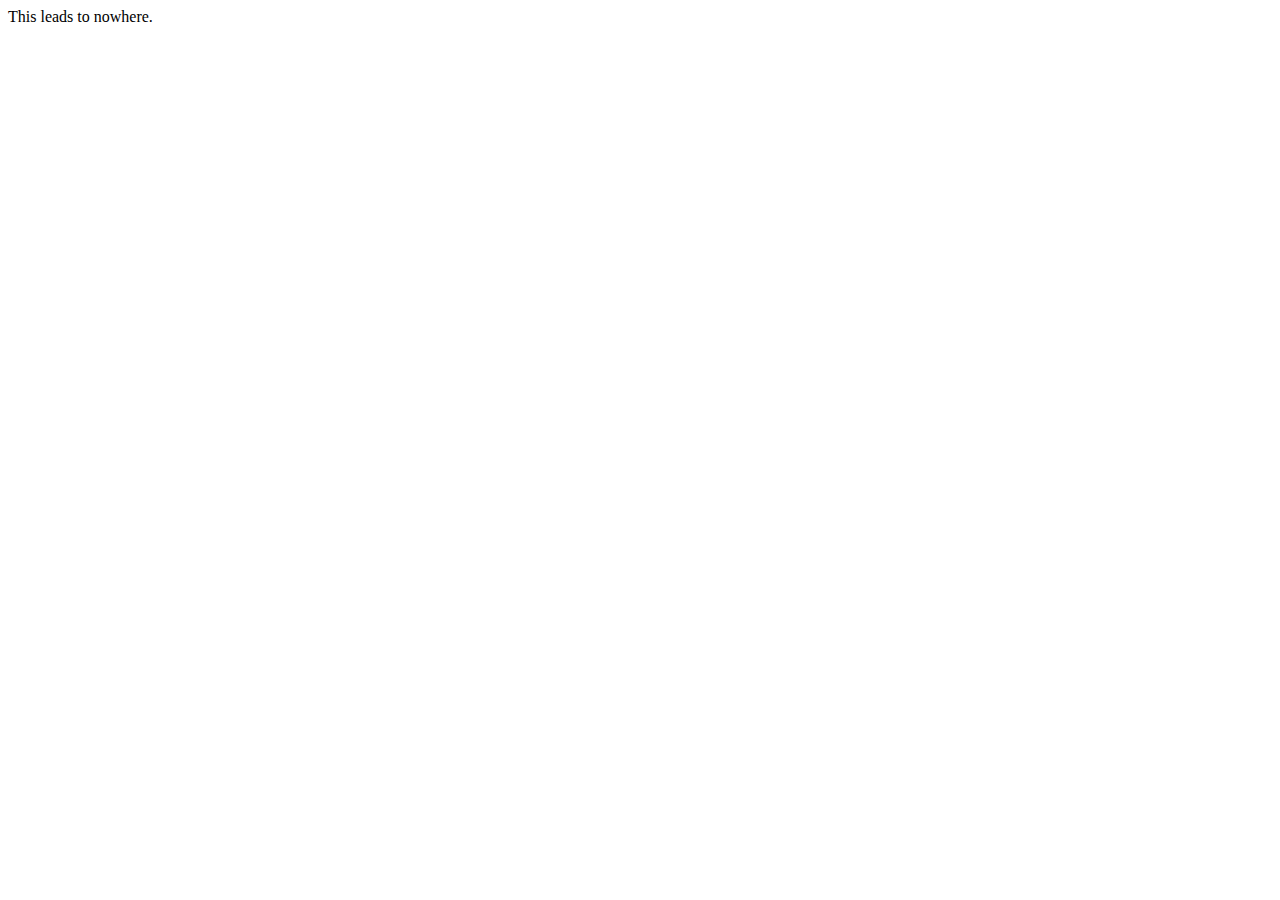
<file: empty.html>
<!DOCTYPE html>
<html lang="en">
<head>
    <meta charset="UTF-8">
    <meta name="viewport" content="width=device-width, initial-scale=1.0">
    <title>I am error</title>
</head>
<body>
    This leads to nowhere.
</body>
</html>
</file>
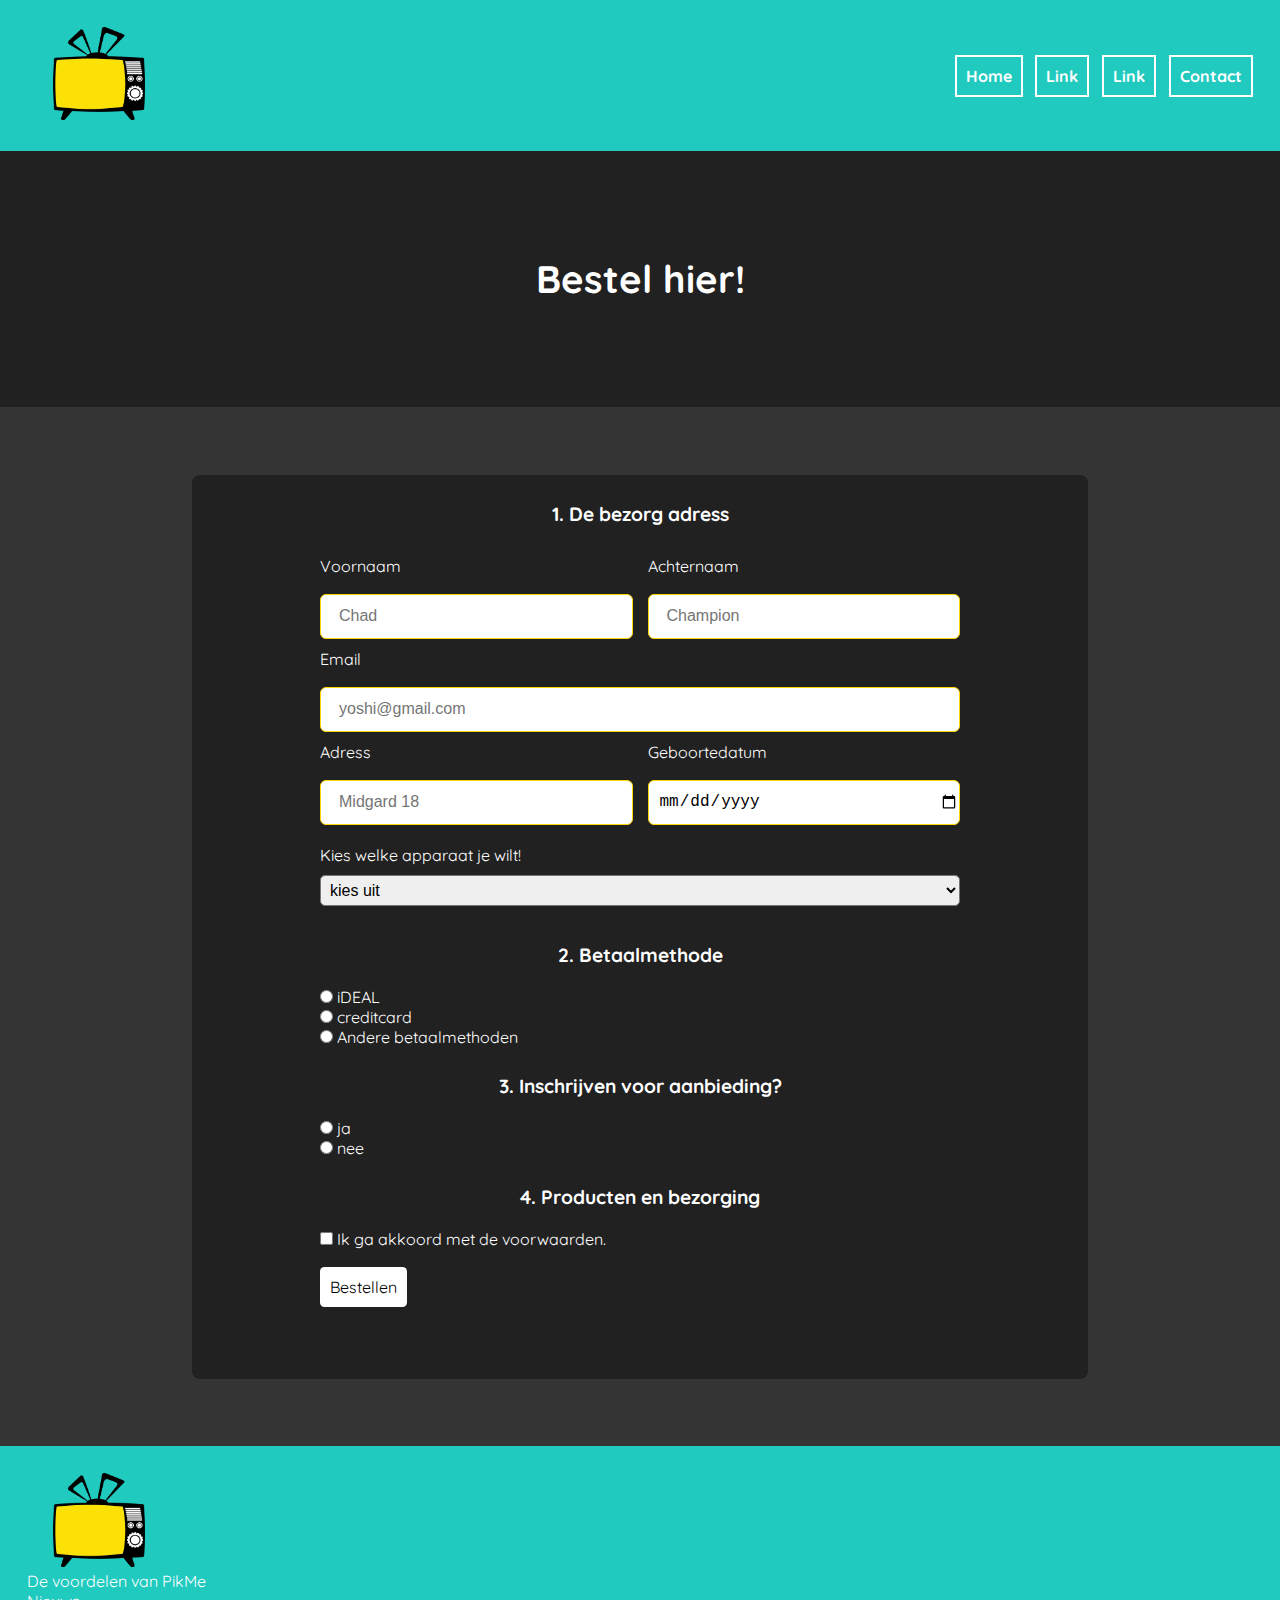
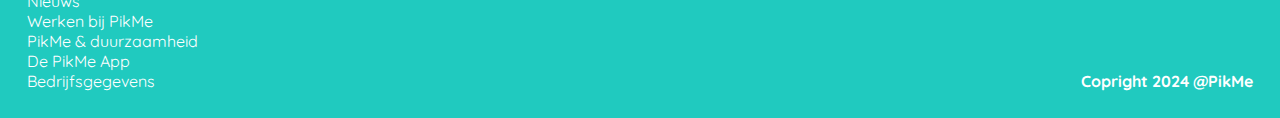
<file: order.html>
<!DOCTYPE html>
<html lang="en">

<head>
    <meta charset="UTF-8">
    <meta name="viewport" content="width=device-width, initial-scale=1.0">
    <title>Bestel hier!</title>
    <link rel="stylesheet" href="CSS/order.css">
</head>

<body>
    <nav>
        <div class="logo">
            <img src="./Images/PersonaTelevision.png" alt="pikMe-logo">
        </div>
        <div class="links">
            <a href="homepage.html">Home</a>
            <a href="empty.html">Link</a>
            <a href="empty.html">Link</a>
            <a href="empty.html">Contact</a>
        </div>
    </nav>

    <header>
        <h1>Bestel hier!</h1>
    </header>

    <main>

    <div class="container">  <!-- */heb het veranderd naar een div. IS  -->
            <h2>1. De bezorg adress</h2>
            <form class="form" action="thanksForOrdering.html">
                <div class="column">
                    <div class="textfield">
                        <label for="firstname">Voornaam</label>
                        <input type="text" placeholder="Chad" required id="firstname">
                    </div>
                    <div class="textfield">
                        <label for="lastname">Achternaam</label>
                        <input type="text" placeholder="Champion" required id="lastname">
                    </div>
                </div>
                <div class="textfield">
                    <label for="email">Email</label>
                    <input type="text" placeholder="yoshi@gmail.com" required id="email">
                </div>
                <div class="column">
                    <div class="textfield">
                        <label for="adress">Adress</label>
                        <input type="text" placeholder="Midgard 18" required id="adress">
                    </div>
                    <div class="textfield">
                        <label for="birthday">Geboortedatum</label>
                        <input type="date" name="birthday" required id="birthday">
                    </div>
                </div>

                <div class="selection-box">
                    <p>Kies welke apparaat je wilt!</p>
                    <select>
                        <option hidden>kies uit</option>
                        <option>papagaai</option>
                        <option>robot</option>
                        <option>pikmin</option>
                        <option>tikker</option>
                    </select>
                </div>

                <div class="payment">
                    <h2>2. Betaalmethode</h2>
                    <div class="selectpayment">
                        <input type="radio" id="check-iDEAL" name="options" required>
                        <label for="check-iDEAL">iDEAL</label>
                        <div class="selection-box-2">
                            <select>
                                <option hidden>kies uit</option>
                                <option>ING</option>
                                <option>ABN AMRO</option>
                                <option>Rabobank</option>
                                <option>SNS</option>
                            </select>
                        </div>
                    </div>
                </div>
                <div>
                    <div class="select">
                        <input type="radio" id="check-creditcard" name="options" required>
                        <label for="check-creditcard">creditcard</label>
                    </div>
                    <div class="select">
                        <input type="radio" id="check-other" name="options" required>
                        <label for="check-other">Andere betaalmethoden</label>
                    </div>
                </div>
                

                <div class="newsletter">
                    <h2>3. Inschrijven voor aanbieding?</h2>
                    <div class="checking">
                        <input type="radio" id="check-yes" name="selection" required>
                        <label for="check-yes">ja</label>
                    </div>
                    <div class="checking">
                        <input type="radio" id="check-no" name="selection" required>
                        <label for="check-no">nee</label>
                    </div>
                </div>

                <div class="agreement">
                    <h2>4. Producten en bezorging</h2>
                    <input type="checkbox" name="voorwaarden" required id="check">
                    <label for="check">Ik ga akkoord met de voorwaarden.</label>
                </div>
                <div>
                    <button class="redirect-button" type="submit">Bestellen</button>
                </div>
            </form>
    </div>
    </main>

    <footer>
        <div>
            <img src="./Images/PersonaTelevision.png" alt="pikMe-logo">
            <div class="credits">
                <a href="link"> De voordelen van PikMe</a>
                <a href="link">Nieuws</a>
                <a href="link">Werken bij PikMe</a>
                <a href="link">PikMe & duurzaamheid</a>
                <a href="link">De PikMe App</a>
                <a href="link">Bedrijfsgegevens</a>
            </div>
        </div>
            <h4>Copright 2024 @PikMe</h4>
    </footer>

</body>

</html>
</file>
<file: CSS/order.css>
@import url('https://fonts.googleapis.com/css2?family=Quicksand:wght@300..700&display=swap');

/* px veranderd naar vh op vele plekken. IS */

:root {
    --colors-white: #fff;
    --colors-black: #000;
    --colors-turqoise: #20cabf;
    --colors-dark-gray: #212121;
    --colors-light-gray: #353535;
}

* {
    margin: 0;
    padding: 0;
    box-sizing: border-box;
}

html {
    background-color: var(--colors-turqoise);
}

body {
    margin: 0;
    font-family: "Quicksand", sans-serif;
    font-optical-sizing: auto;
    font-style: normal;
}

nav {
    top: 0;
    z-index: 99999999999;
    background-color: var(--colors-turqoise);
    display: flex;
    justify-content: space-between;
    align-items: center;
    padding: 3vh 3vh;
}

img {
    width: 15%;
    margin-left: 2vw;
}

.links {
    display: flex;
    gap: 1vw;
}

.links a {
    padding: 1vh 1vh;
    border: 2px solid var(--colors-white);
    text-decoration: none;
    color: var(--colors-white);
    font-weight: bold;
}

.links a:hover {
    color: var(--colors-turqoise);
    background-color: var(--colors-white);
    border-radius: 0.5vh;
    transition: all 0.3s ease-in-out;
}

header {
    height: 20vw;
    max-height: 50vh;
    align-items: center;
    display: flex;
    justify-content: center;
    background-color: var(--colors-dark-gray);
    color: var(--colors-white);
    font-size: 1.2rem;
}

main {
    display: flex;
    justify-content: center;
    padding: 7.5vh 0;
    background-color: var(--colors-light-gray);
}

.container {
    display: flex;
    flex-direction: column;
    align-items: center;
    width: 70vw;
    min-width: 320px;
    max-width: 920px;
    background-color: var(--colors-dark-gray);
    border-radius: 8px;
}

form {
    min-width: 270px;
    margin: 0 10vw 5vh 10vw;
}

.container h2 {
    padding-top: 3vh;
    padding-bottom: 20px;
    font-size: 1.2rem;
    text-align: center;
}

h2, label, p {
    color: var(--colors-white);
}

.container .textfield {
    width: 100%;
    margin-top: 10px;
}

.form .textfield input {
    height: 5vh;
    width: 100%;
    outline: none;
    font-size: 1rem;
    color: black;
    margin-top: 2vh;
    border: 1px solid gold;
    border-radius: 6px;
    padding: 2vh;
}

#birthday {
    padding: 0 0 0 10px;
}

form .column {
    display: flex;
    gap: 15px;
}

#birthday {
    padding: none;
}

.form .selection-box h3 {
    font-size: 1rem;
    margin-bottom: 8px;
    margin-top: 2vh;
}

.selection-box select {
    margin: 10px 0;
}

input[type="radio"]:checked+label+.selection-box-2 {
    display: block;
}

.selection-box-2 {
    display: none;
}

.selection-box-2 select {
    margin-bottom: 10px;
}

.selection-box select, .selection-box-2 select{
    width: 100%;
    outline: none;
    font-size: 1rem;
    padding: 5px;
    border-radius: 5px;
}

.comment h2 {
    font-size: 1rem;
    margin-bottom: 10px;
}

p {
    margin-top: 20px;
    margin-bottom: 0;
}

.options h2 {
    display: flex;
    flex-direction: column;
    font-size: 1rem;
    margin-bottom: 8px;
}

.form .options {
    cursor: pointer;
    margin-top: 4vh;
    height: 100%;
}

.payment {
    display: flex;
    flex-direction: column;
    cursor: pointer;
}

/* Wat divs weggehaald zoals options. Deed helemaal niks. IS */

.newsleter {
    display: flex;
    flex-direction: column;
    cursor: pointer;
}

.agreement {
    cursor: pointer;
    margin-bottom: 2vh;
}

.redirect-button {
    margin-bottom: 3vh;
    text-decoration: none;
    border: 1px var(--colors-white);
    color: var(--colors-black);
    font-size: 1rem;
    background-color: var(--colors-white);
    font-family: "Quicksand", sans-serif;
    font-optical-sizing: auto;
    font-style: normal;
    padding: 10px 10px;
    border-radius: 0.5vh;
    cursor: pointer;
}

.redirect-button:hover {
    background-color: var(--colors-turqoise);
    color: white;
    transition: all 0.3s ease-in-out;
}

footer {
    background-color: var(--colors-turqoise);
    color: var(--colors-white);
    padding: 3vh 3vh;
    display: flex;
    justify-content: space-between;
    align-items: last baseline;  /* text naar beneden verplaats. IS */
}

.credits a {
    text-decoration: none;
    color: #fff;
    display: flex;
    align-items: flex-start;
    gap: 2vw;
}

.credits a:hover {
    text-decoration: underline;
}

@media (max-width:480px) {
    nav{
        flex-direction: column;
    }
    .links {  /* linkjes staan nu wel onder elkaar. IS */
        flex-direction: column;
        gap: .5vh;
    }
    .logo{
        text-align: center;
    }
    header {
        flex-direction: column;
        font-size: 1.2rem;
        height: 40vw;
        background-size: 200vw;
    }
    .form .column {
        flex-direction: column;
    }
    .copyright {
        margin-top: 10px;
        justify-content: center;
    }
}
</file>
